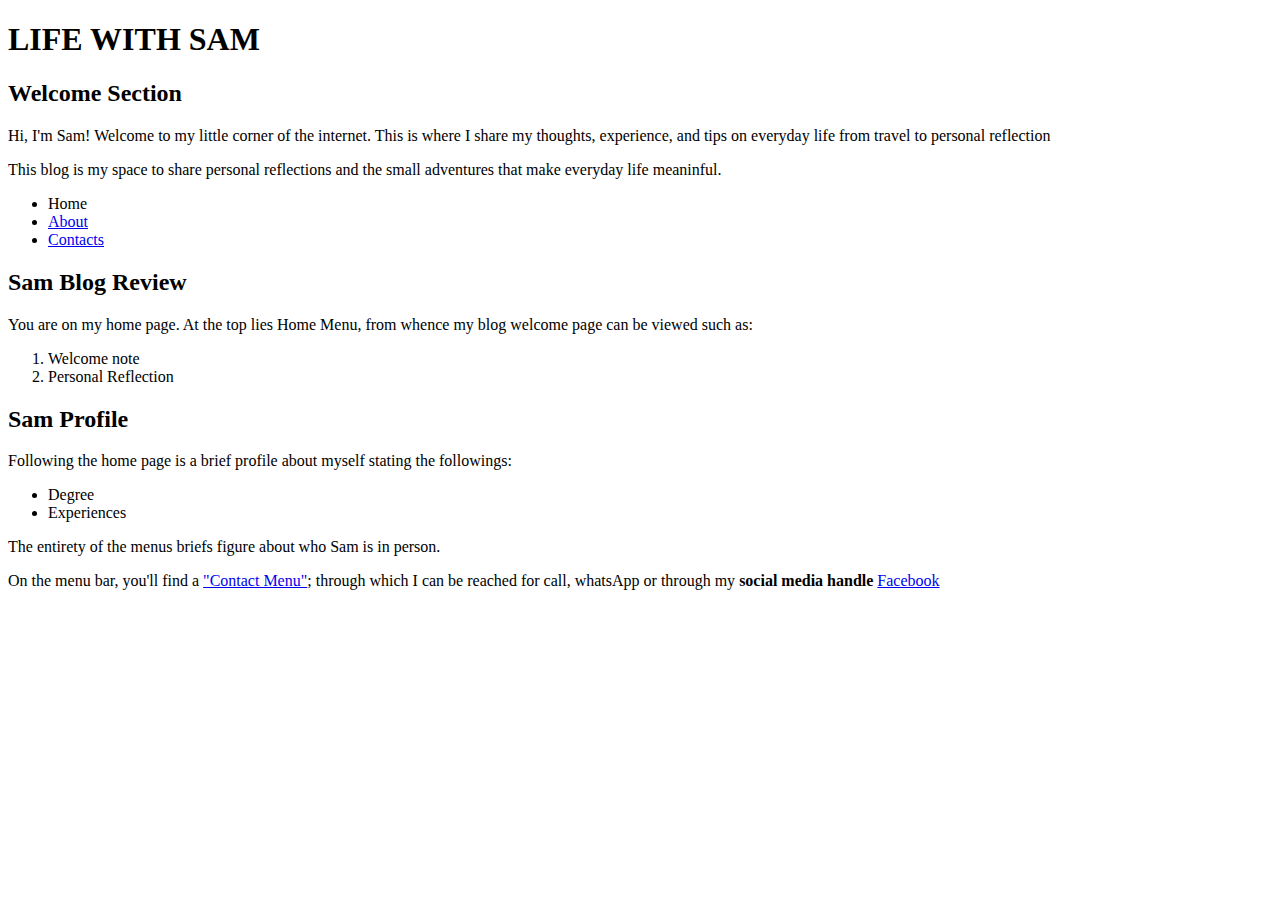
<file: Blog/index.html>
<!DOCTYPE html>
<html lang="en">
<head>
    <meta charset="UTF-8">
    <meta name="viewport" content="width=device-width, initial-scale=1.0">
    <title>sam blog</title>
</head>
<body>
    <header>
        <h1>LIFE WITH SAM</h1>

        <h2>Welcome Section</h2>
        <p>Hi, I'm Sam! Welcome to my little corner of the internet. This is where I share my thoughts, experience, and tips on everyday life from travel to personal reflection
        </p>

        <p>This blog is my space to share personal reflections and the small adventures that make everyday life meaninful.</p>
    </header>


    <nav class="menus"></nav>
        <ul>
          <li class="menu">Home</li>
          <li class="menu"><a href="./about.html">About</a></li>
          <li class="menu"><a href="./contacts.html">Contacts</a></li>
        </ul>
      </nav>

    <article>
            <h2>Sam Blog Review</h2>
            <p>
              You are on my home page. At the top lies Home Menu, from
              whence my blog welcome page can be viewed such as:

              <section>
                <ol>
                <li>Welcome note</li>
                <li>Personal Reflection</li>
                </ol>
              </section>

            <section>
                <h2>Sam Profile</h2>
              <p>Following the home page is a brief profile about myself stating the followings:
                
                <ul>
                    <li>Degree</li>
                    <li>Experiences</li>
                </ul>
              The entirety of the menus briefs figure about who Sam is in person.
            </p>
            <p>
              On the menu bar, you'll find a <a href="./contacts.html">"Contact Menu"</a>; through which I can be reached for call, whatsApp or through my <strong>social media handle</strong> <a href="https://web.facebook.com/samuelmobolaji.agbale">Facebook</a>
            </p>
            
    </article>

</body>
</html>
</file>
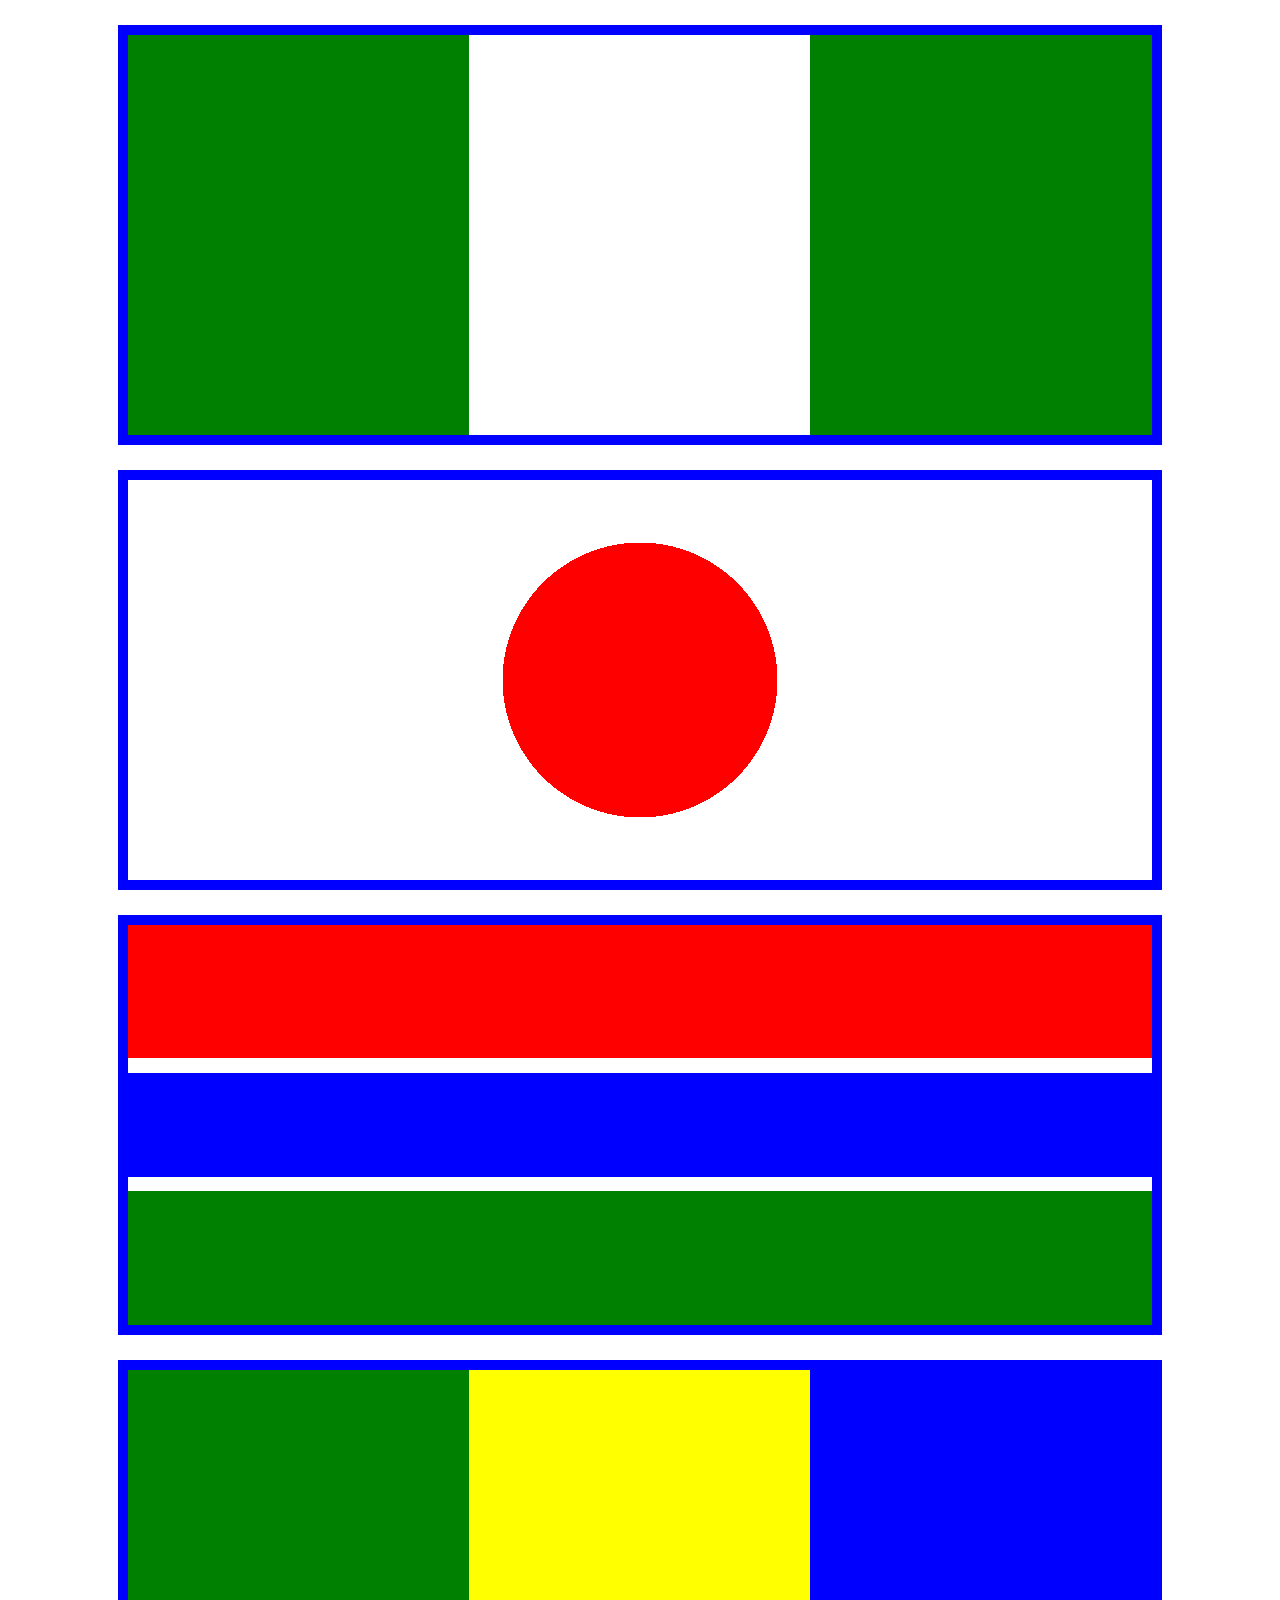
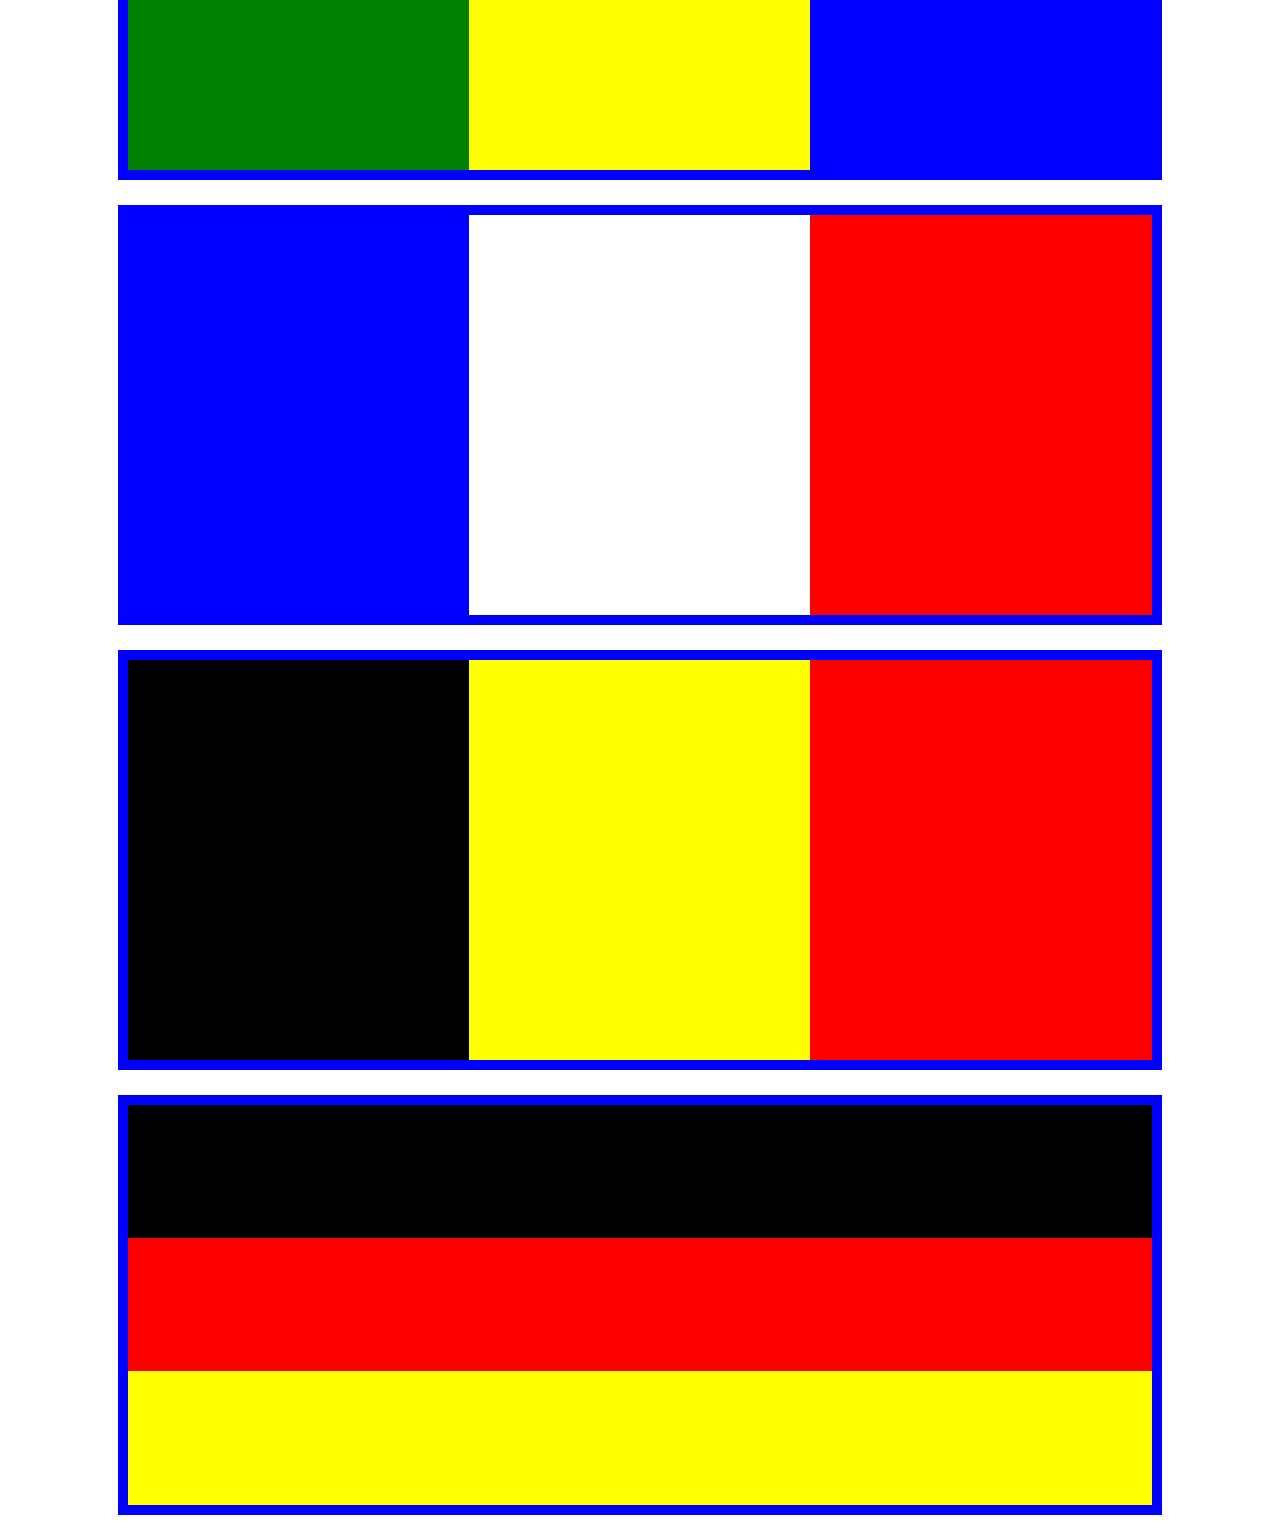
<file: countries/index.html>
<!DOCTYPE html>
<html lang="en">
<head>
    <meta charset="UTF-8">
    <meta name="viewport" content="width=device-width, initial-scale=1.0">
    <title>countries flag</title>
    <link rel="stylesheet" href="./count.css">
    <link rel="shortcut icon" href="./favicon.ico" type="image/x-icon">
</head>
<body>
    <section></section>
    <section></section>
    <section></section>
    <section></section>
    <section></section>
    <section></section>
    <section></section>
</body>
</html>
</file>
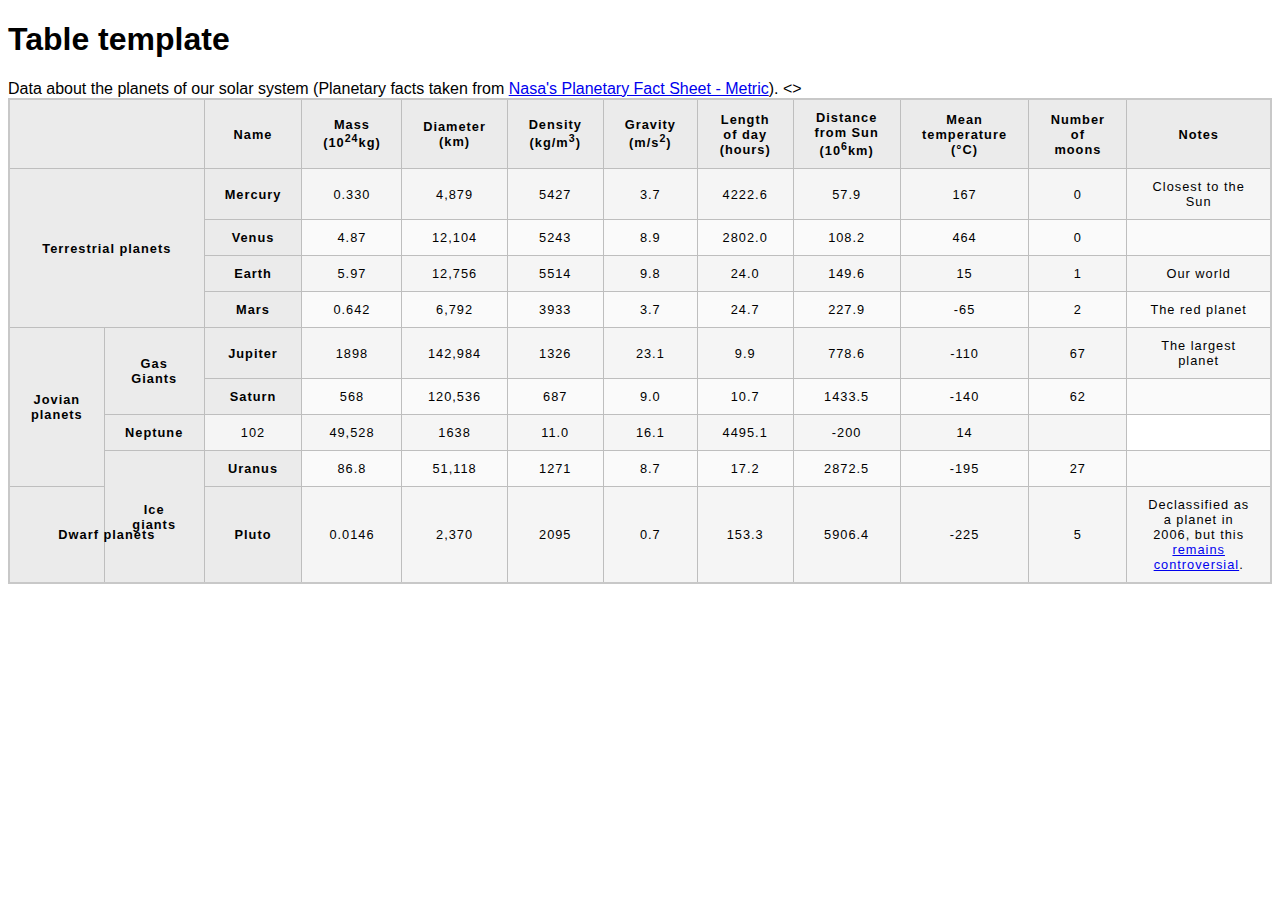
<file: tables/index.html>
<!DOCTYPE html>
<html lang="en-US">
  <head>
    <meta charset="utf-8">
    <meta name="viewport" content="width=device-width">
    <title>Table template</title>
    <link href="./table.css" rel="stylesheet" type="text/css">
  </head>
  <body>
    <h1>Table template</h1>
    <caption>Data about the planets of our solar system (Planetary facts taken from <a href="http://nssdc.gsfc.nasa.gov/planetary/factsheet/">Nasa's Planetary Fact Sheet - Metric</a>).</caption>
    
    <table>
      <thead>
        <tr>
          <th colspan="2"></th>
          <th>Name</th>
          <th>Mass (10<sup>24</sup>kg)</th>
          <th>Diameter (km)</th>
          <th>Density (kg/m<sup>3</sup>)</th>
          <th>Gravity (m/s<sup>2</sup>)</th>
          <th>Length of day (hours)</th>
          <th>Distance from Sun (10<sup>6</sup>km)</th>
          <th>Mean temperature (°C)</th>
          <th>Number of moons</th>
          <th>Notes</th>
        </tr>
      </thead>

      <>
        <tr class="row-first">
          <th colspan="2" rowspan="4">Terrestrial planets</th>
          <th class="planet1" scope="row">Mercury</th>
          <td>0.330</td>
          <td>4,879</td>
          <td>5427</td>
          <td>3.7</td>
          <td>4222.6</td>
          <td>57.9</td>
          <td>167</td>
          <td>0</td>
          <td>Closest to the Sun</td>
        </tr>
          <th class="planet1" scope="row">Venus</th>
          <td>4.87</td>
          <td>12,104</td>
          <td>5243</td>
          <td>8.9</td>
          <td>2802.0</td>
          <td>108.2</td>
          <td>464</td>
          <td>0</td>
          <td></td>
        </tr>
          <th class="planet1" scope="row">Earth</th>
          <td>5.97</td>
          <td>12,756</td>
          <td>5514</td>
          <td>9.8</td>
          <td>24.0</td>
          <td>149.6</td>
          <td>15</td>
          <td>1</td>
          <td>Our world</td>
        </tr>
          <th class="planet1" scope="row">Mars</th>
          <td>0.642</td>
          <td>6,792</td>
          <td>3933</td>
          <td>3.7</td>
          <td>24.7</td>
          <td>227.9</td>
          <td>-65</td>
          <td>2</td>
          <td>The red planet</td>
        </tr>
    
        <tr class="row-second">
          <th rowspan="4">Jovian planets</th>
          <th rowspan="2">Gas Giants</th>
          <th class="planet2" scope="row">Jupiter</th>
          <td>1898</td>
          <td>142,984</td>
          <td>1326</td>
          <td>23.1</td>
          <td>9.9</td>
          <td>778.6</td>
          <td>-110</td>
          <td>67</td>
          <td>The largest planet</td>
        </tr>

         <tr> 
          <th class="planet2" scope="row">Saturn</th>
          <td>568</td>
          <td>120,536</td>
          <td>687</td>
          <td>9.0</td>
          <td>10.7</td>
          <td>1433.5</td>
          <td>-140</td>
          <td>62</td>
          <td></td>
        </tr>

      <tr>
          <th class="planet2" scope="row">Neptune</th>
          <td>102</td>
          <td>49,528</td>
          <td>1638</td>
          <td>11.0</td>
          <td>16.1</td>
          <td>4495.1</td>
          <td>-200</td>
          <td>14</td>
          <td></td>
        </tr>

        <tr>
          <th rowspan="2">Ice giants</th>
          <th class="planet2" scope="row">Uranus</th>
          <td>86.8</td>
          <td>51,118</td>
          <td>1271</td>
          <td>8.7</td>
          <td>17.2</td>
          <td>2872.5</td>
          <td>-195</td>
          <td>27</td>
          <td></td>
        </tr>

      
        <tr class="row-three">
          <th colspan="2">Dwarf planets</th>
          <th class="planet3" scope="row">Pluto</th>
          <td>0.0146</td>
          <td>2,370</td>
          <td>2095</td>
          <td>0.7</td>
          <td>153.3</td>
          <td>5906.4</td>
          <td>-225</td>
          <td>5</td>
          <td>Declassified as a planet in 2006, but this <a href="http://www.usatoday.com/story/tech/2014/10/02/pluto-planet-solar-system/16578959/">remains controversial</a>.</td>
        </tr>
        </tbody>
    </table>
</body>
</html>
</file>
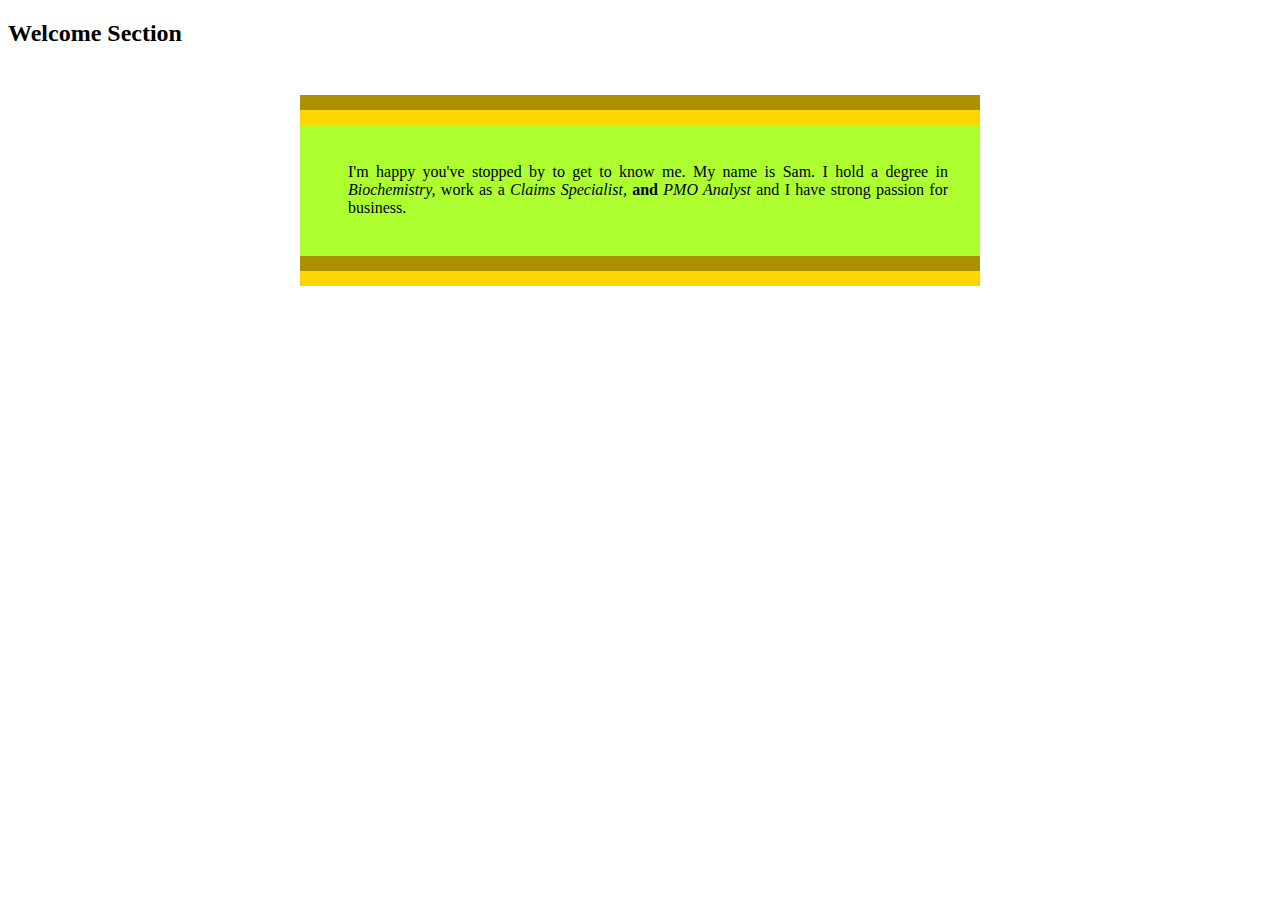
<file: Blog/about.html>
<!DOCTYPE html>
<html lang="en">
<head>
    <meta charset="UTF-8">
    <meta name="viewport" content="width=device-width, initial-scale=1.0">
    <title>about</title>
    <style>
        p{
        max-width: 600px;
        max-height: 300px;
        background-color: greenyellow;
        text-align: justify;
        padding-inline: 3rem;
        padding-block: 2.4rem;
        padding-inline-end: 2rem;
        margin-block: 3rem;
        margin-inline: auto;
        border-block: 30px groove gold;

    </style>
</head>
<body>
    
    <h2>Welcome Section</h2>
    <p>I'm happy you've stopped by to get to know me. My name is Sam. I hold a degree in <em>Biochemistry,</em> work as a <em>Claims Specialist,</em> <strong>and</strong> <em>PMO Analyst</em> and I have strong passion for business.
        </p>
</body>
</html>
</file>
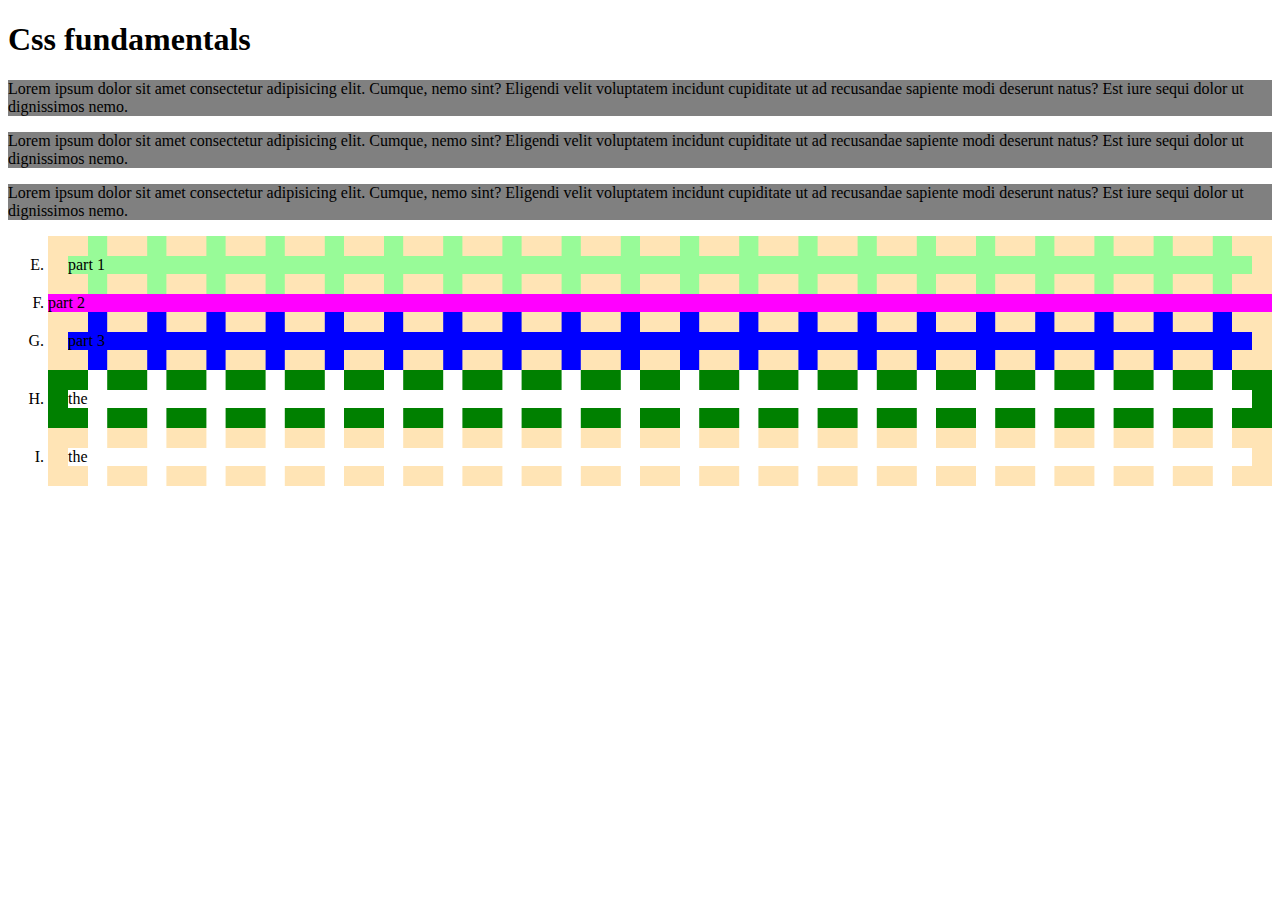
<file: Blog/cascading.html>
<!DOCTYPE html>
<html lang="en">
<head>
    <meta charset="UTF-8">
    <meta name="viewport" content="width=device-width, initial-scale=1.0">
    <title>css fundamentals</title>
    <!-- <link rel="stylesheet" href="./class1.css"> -->
    <link rel="stylesheet" href="./class2.css">
</head>
<body>
    <h1>Css fundamentals</h1>
    <p>Lorem ipsum dolor sit amet consectetur adipisicing elit. Cumque, nemo sint? Eligendi velit voluptatem incidunt cupiditate ut ad 
        recusandae sapiente modi deserunt natus? Est iure sequi dolor ut dignissimos nemo.</p>
    <div>
    <p>Lorem ipsum dolor sit amet consectetur adipisicing elit. Cumque, nemo sint? Eligendi velit voluptatem incidunt cupiditate ut ad 
        recusandae sapiente modi deserunt natus? Est iure sequi dolor ut dignissimos nemo.</p>
    </div>
    <p>Lorem ipsum dolor sit amet consectetur adipisicing elit. Cumque, nemo sint? Eligendi velit voluptatem incidunt cupiditate ut ad 
        recusandae sapiente modi deserunt natus? Est iure sequi dolor ut dignissimos nemo.</p>

        <ol type="A" start="5">
            <li class="one">part 1</li>
            <li class="two">part 2</li>
            <li class="one two">part 3</li>
            <li>the</li>
            <li>the</li>
        </ol>
    
</body>
</html>
</file>
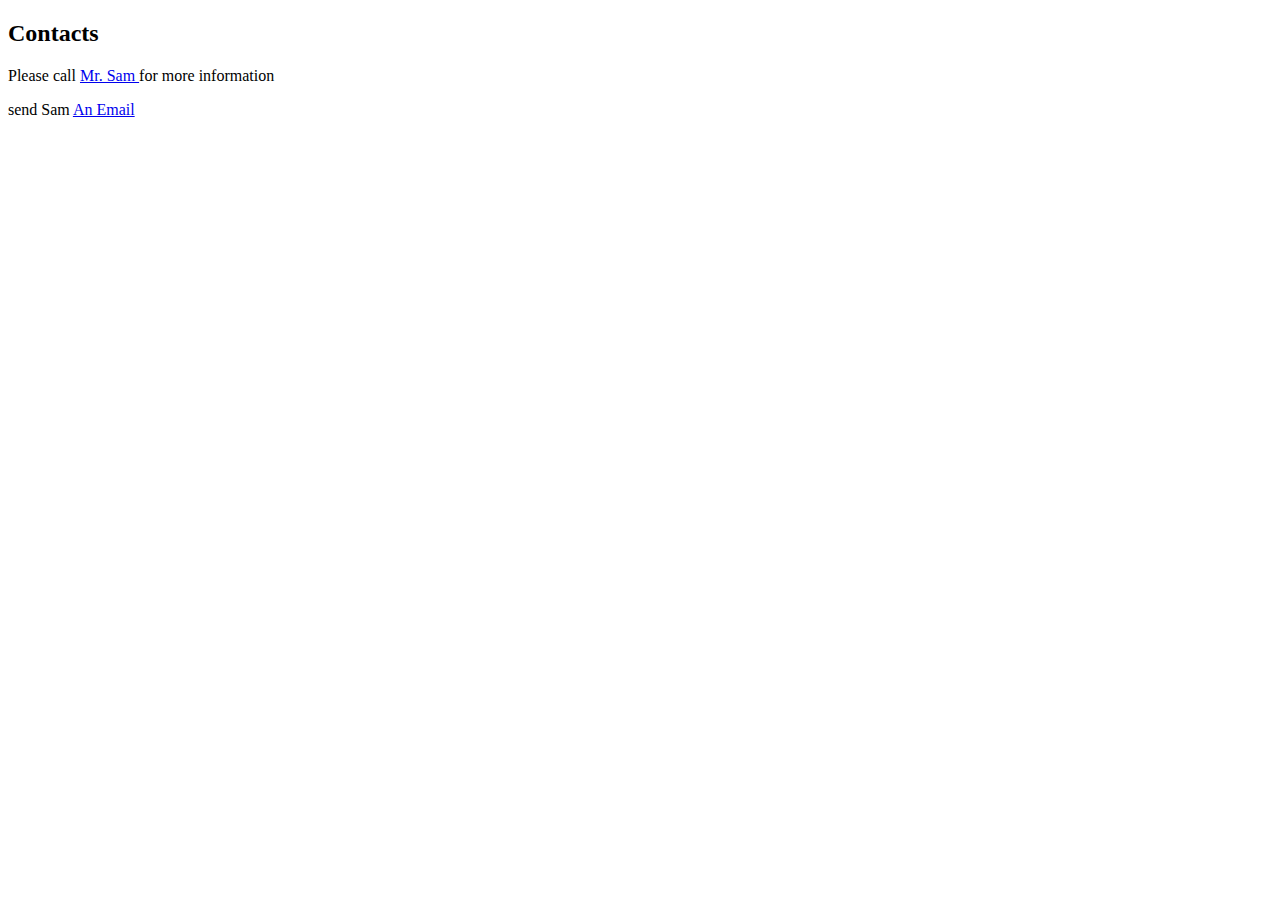
<file: Blog/contacts.html>
<!DOCTYPE html>
<html lang="en">
<head>
    <meta charset="UTF-8">
    <meta name="viewport" content="width=device-width, initial-scale=1.0">
    <title>contacts</title>
</head>
<body>
    <h2>Contacts</h2>
    <p>Please call <a href="tel:+2347039291448" title="call sam for more information">Mr. Sam
    </a>for more information</p>

    <p>send Sam <a href="mailto:sammobolaji607@gmail.com">An Email</a></p>

</body>
</html>
</file>
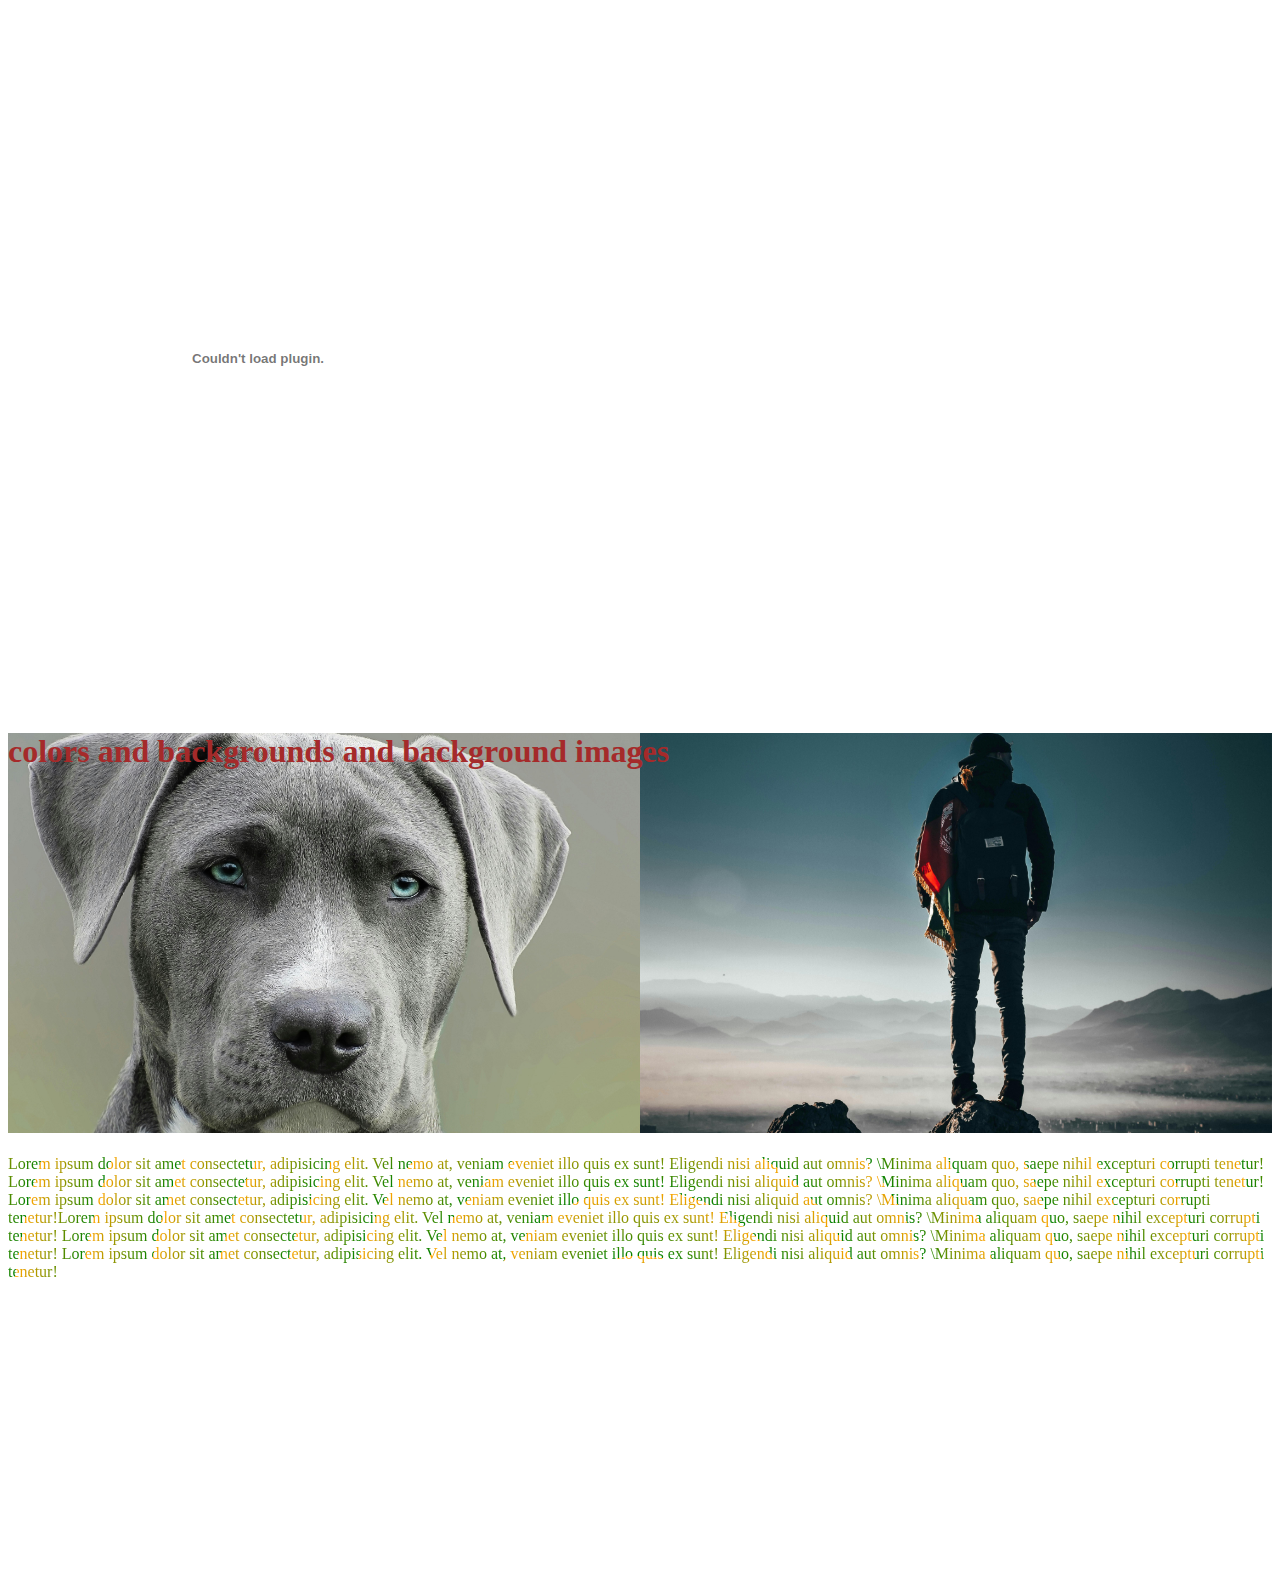
<file: Blog/index10.html>
<!DOCTYPE html>
<html lang="en">
<head>
    <meta charset="UTF-8">
    <meta name="viewport" content="width=device-width, initial-scale=1.0">
    <title>colors and background</title>
    <style>
        h1{
            height: 400px;
            color:brown;
            background-color: orangered;
            background-image: linear-gradient(90deg, red, green);

            background-image: linear-gradient(90deg, blue 30%, green 30%, green 70%, red 70%);

            background-image: url(./dog.jpg), url(./darkman.jpg);
            background-size: 50%;
            background-position: left, right;
            background-repeat: no-repeat;

        }

        p{
            height: 400px;
            color: transparent;

            background-image: linear-gradient(90deg, blue 30%, green 30%, green 70%, red 70%);

            background-image: radial-gradient(circle,green 33%, orange 33%, orange 67%, green 67%);

            background-image: repeating-radial-gradient(circle, green 25%, orange 35%);

            background-clip: text;

        }

      
    </style>
</head>
<body>
    <object data="./rodri.pdf" type="application/pdf" width="500" height="700"></object>


    <h1>colors and backgrounds and background images</h1>

    <p>Lorem ipsum dolor sit amet consectetur, adipisicing elit. Vel nemo at, 
        veniam eveniet illo quis ex sunt! Eligendi nisi aliquid aut omnis? 
        \Minima aliquam quo, saepe nihil excepturi corrupti tenetur!
        Lorem ipsum dolor sit amet consectetur, adipisicing elit. Vel nemo at, 
        veniam eveniet illo quis ex sunt! Eligendi nisi aliquid aut omnis? 
        \Minima aliquam quo, saepe nihil excepturi corrupti tenetur!
        Lorem ipsum dolor sit amet consectetur, adipisicing elit. Vel nemo at, 
        veniam eveniet illo quis ex sunt! Eligendi nisi aliquid aut omnis? 
        \Minima aliquam quo, saepe nihil excepturi corrupti tenetur!Lorem ipsum dolor sit amet consectetur, adipisicing elit. Vel nemo at, 
        veniam eveniet illo quis ex sunt! Eligendi nisi aliquid aut omnis? 
        \Minima aliquam quo, saepe nihil excepturi corrupti tenetur!
        Lorem ipsum dolor sit amet consectetur, adipisicing elit. Vel nemo at, 
        veniam eveniet illo quis ex sunt! Eligendi nisi aliquid aut omnis? 
        \Minima aliquam quo, saepe nihil excepturi corrupti tenetur!
        Lorem ipsum dolor sit amet consectetur, adipisicing elit. Vel nemo at, 
        veniam eveniet illo quis ex sunt! Eligendi nisi aliquid aut omnis? 
        \Minima aliquam quo, saepe nihil excepturi corrupti tenetur!</p>
    
</body>
</html>
</file>
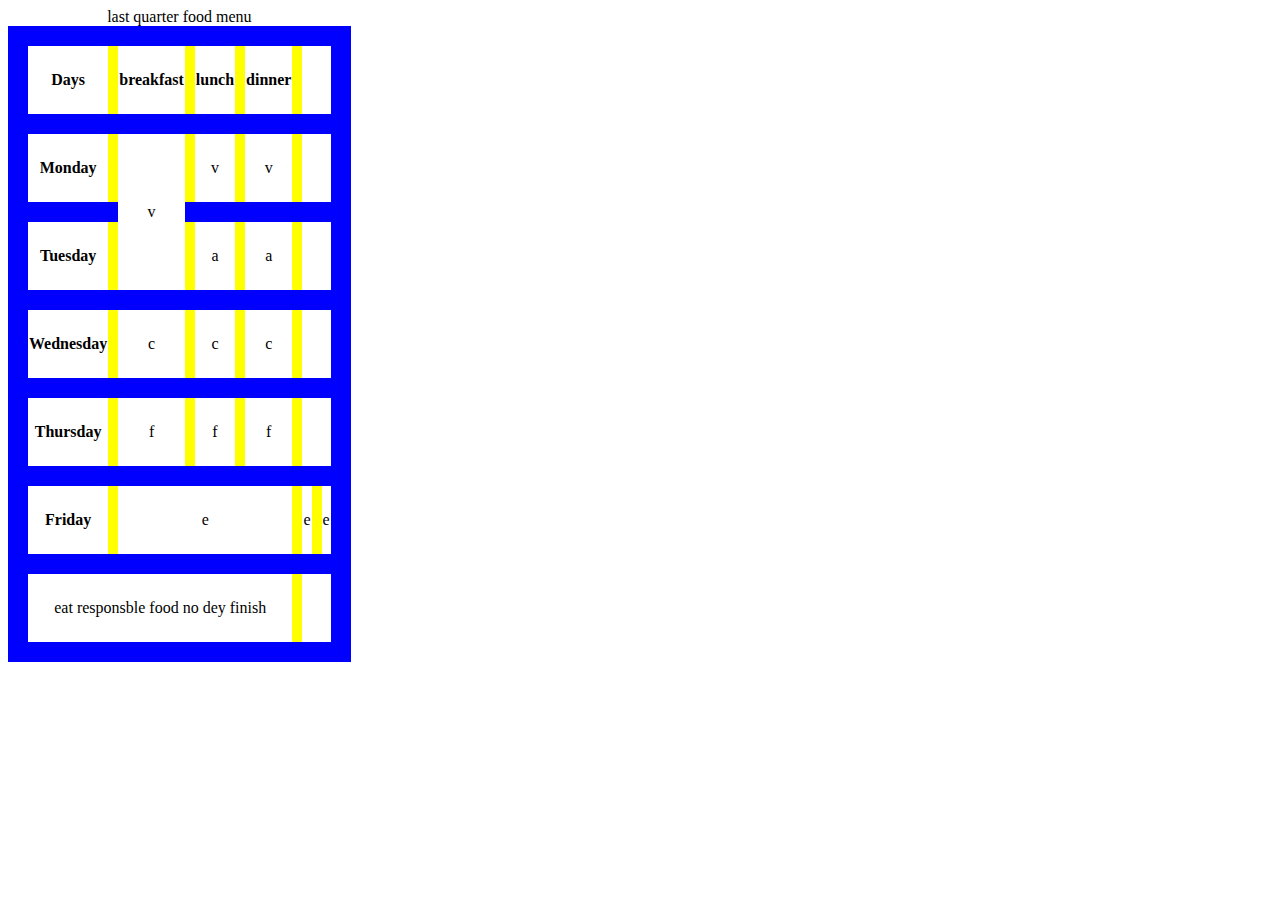
<file: Blog/menu.html>
<!DOCTYPE html>
<html lang="en">
<head>
    <style>
        table{
            border-collapse: collapse;
        }
        table tr{
            border: 20px solid blue;
        }
        table th, table td{
            text-align: center;
            border-inline: 10px solid yellow;
            padding-block: 25px;
        }
    </style>
    <meta charset="UTF-8">
    <meta name="viewport" content="width=device-width, initial-scale=1.0">
    <title>last quarter food menu</title>
</head>
<body>
    <table>
        <caption>last quarter food menu</caption>
        <thead>
            <tr>
                <th scope="col scope=">Days</th>
                <th scope="col scope">breakfast</th>
                <th scope="col scope">lunch</th>
                <th scope="col scope">dinner</th>
            </tr>
        </thead>
        <tbody>
            <tr>
                <th>Monday</th>
                <td rowspan="2">v</td>
                <td>v</td>
                <td>v</td>
            </tr>
            <tr>
                <th scope="row">Tuesday</th>
                <!-- <td>a</td> -->
                <td>a</td scope="row">
                <td>a</td>
            </tr>
            <tr>
                <th scope="row">Wednesday</th>
                <td>c</td>
                <td>c</td>
                <td>c</td>
            </tr>
            <tr>
                <th scope="row">Thursday</th>
                <td>f</td>
                <td>f</td>
                <td>f</td>
            </tr>
            <tr>
                <th scope="row">Friday</th>
                <td colspan="3">e</td>
                <td>e</td>
                <td>e</td>
            </tr>
        </tbody>
        <tfoot>
            <tr>
                <td colspan="4">eat responsble food no dey finish</td>
            </tr>
        </tfoot>
    </table>
    
</body>
</html>
</file>
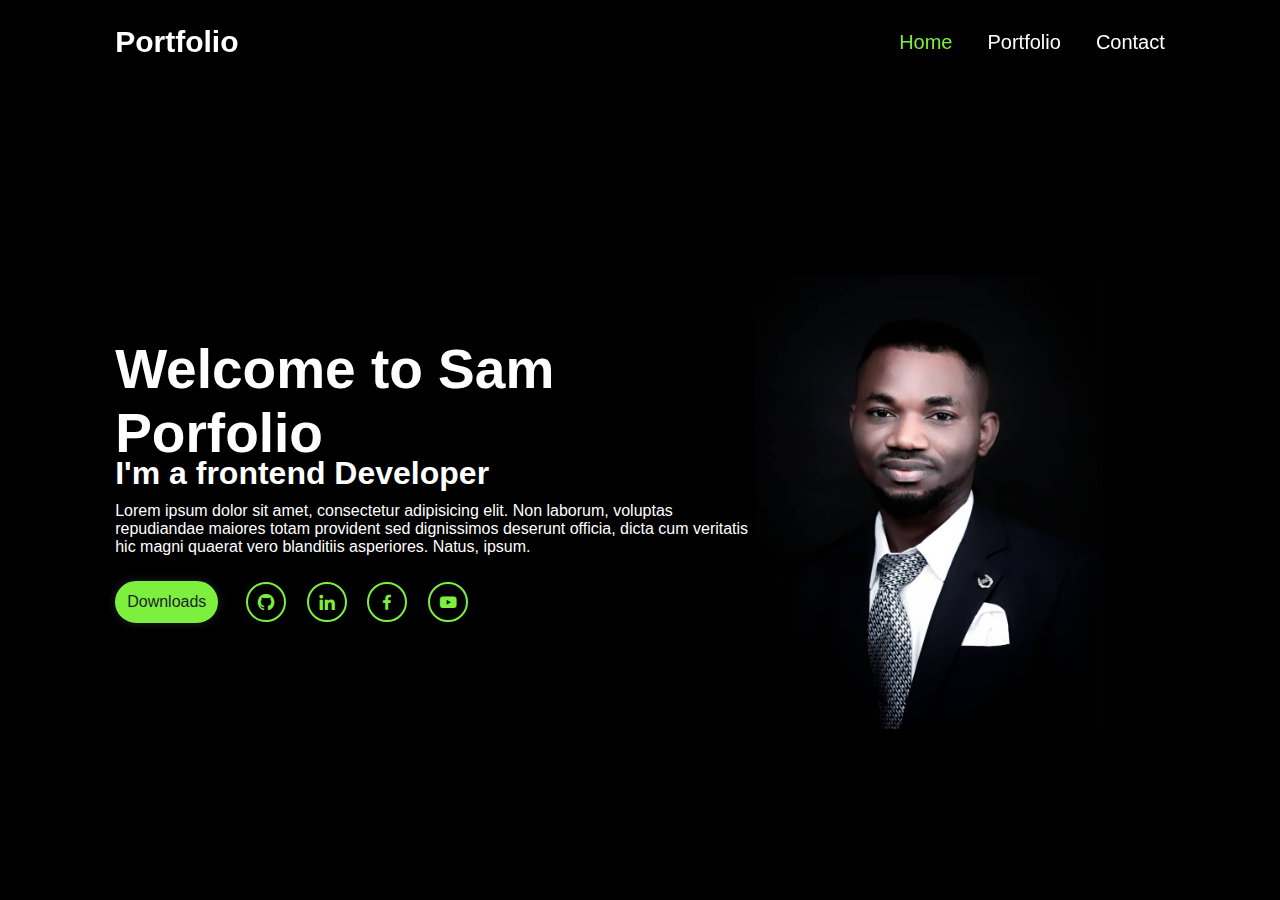
<file: tables/samweb.html>
<!DOCTYPE html>
<html lang="en">
<head>
    <meta charset="UTF-8">
    <meta name="viewport" content="width=device-width, initial-scale=1.0">
    <title>Sam Personal Portfolio website</title>
    <link href='https://unpkg.com/boxicons@2.1.4/css/boxicons.min.css' rel='stylesheet'>
    <link rel="stylesheet" href="./samweb.css">
</head>
<body>
    <nav class="navbar">
        <a href="#" class="logo">Portfolio</a>

        <ul>
            <li class="active"><a href="#">Home</a></li>
            <li><a href="#">Portfolio</a></li>
            <li><a href="#">Contact</a></li>

        </ul>
    </nav>

    <section class="home">
        <div class="home-info">
            <h1>Welcome to Sam Porfolio</h1>
            <h2>I'm a frontend Developer</h2>
            <p>Lorem ipsum dolor sit amet, consectetur adipisicing elit. Non laborum, voluptas repudiandae 
                maiores totam provident sed dignissimos deserunt officia, dicta cum veritatis hic magni 
                quaerat vero blanditiis asperiores. Natus, ipsum.</p>
            <div class="btn-sci">
                <a href="#" class="btn">Downloads</a>
                <div class="sci">
                    <a href="#"><i class='bx bxl-github'></i></a>
                    <a href="#"><i class='bx bxl-linkedin'></i></a>
                    <a href="#"><i class='bx bxl-facebook' ></i></a>
                    <a href="#"><i class='bx bxl-youtube' ></i></a>

                </div>
            </div>

        </div>

        <div class="home-img">
        <div class="img-box">
        <div class="img-item">
        <img src="./sam pic.jpg" alt="">
        </div>
        </div>
        </div>
    </section>
</body>
</html>
</file>
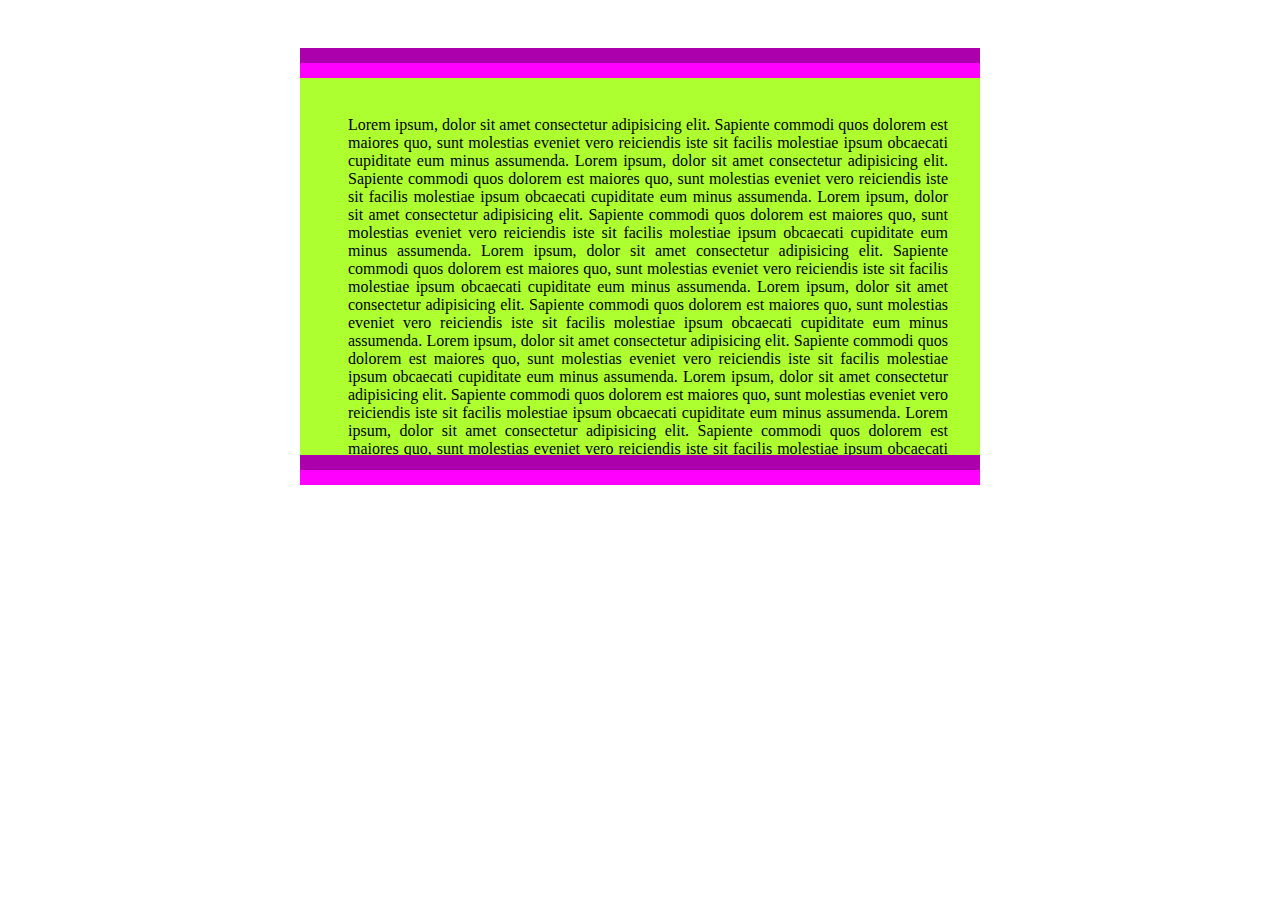
<file: tables/color/box.html>
<!DOCTYPE html>
<html lang="en">
<head>
    <meta charset="UTF-8">
    <meta name="viewport" content="width=device-width, initial-scale=1.0">
    <title>box model</title>
    <style>

      p{
        max-width: 600px;
        max-height: 300px;
        background-color: greenyellow;
        overflow: auto;
        text-align: justify;
        padding: 2rem;
        padding-inline: 3rem;
        padding-block: 2.4rem;
        padding-inline-end: 2rem;
        margin-block: 3rem;
        margin-inline: auto;
        border-block: 30px groove fuchsia;
        border-inline: 30px;
        border-inline-end: 30px;

      }  
    </style>
</head>
<body>
    <main>
        <p>Lorem ipsum, dolor sit amet consectetur adipisicing elit. Sapiente commodi quos dolorem est maiores quo, 
            sunt molestias eveniet vero reiciendis iste sit facilis molestiae ipsum obcaecati cupiditate eum minus 
            assumenda.
            Lorem ipsum, dolor sit amet consectetur adipisicing elit. Sapiente commodi quos dolorem est maiores quo, 
            sunt molestias eveniet vero reiciendis iste sit facilis molestiae ipsum obcaecati cupiditate eum minus 
            assumenda.
            Lorem ipsum, dolor sit amet consectetur adipisicing elit. Sapiente commodi quos dolorem est maiores quo, 
            sunt molestias eveniet vero reiciendis iste sit facilis molestiae ipsum obcaecati cupiditate eum minus 
            assumenda.
            Lorem ipsum, dolor sit amet consectetur adipisicing elit. Sapiente commodi quos dolorem est maiores quo, 
            sunt molestias eveniet vero reiciendis iste sit facilis molestiae ipsum obcaecati cupiditate eum minus 
            assumenda.
            Lorem ipsum, dolor sit amet consectetur adipisicing elit. Sapiente commodi quos dolorem est maiores quo, 
            sunt molestias eveniet vero reiciendis iste sit facilis molestiae ipsum obcaecati cupiditate eum minus 
            assumenda.
            Lorem ipsum, dolor sit amet consectetur adipisicing elit. Sapiente commodi quos dolorem est maiores quo, 
            sunt molestias eveniet vero reiciendis iste sit facilis molestiae ipsum obcaecati cupiditate eum minus 
            assumenda.
            Lorem ipsum, dolor sit amet consectetur adipisicing elit. Sapiente commodi quos dolorem est maiores quo, 
            sunt molestias eveniet vero reiciendis iste sit facilis molestiae ipsum obcaecati cupiditate eum minus 
            assumenda.
            Lorem ipsum, dolor sit amet consectetur adipisicing elit. Sapiente commodi quos dolorem est maiores quo, 
            sunt molestias eveniet vero reiciendis iste sit facilis molestiae ipsum obcaecati cupiditate eum minus 
            assumenda.
            Lorem ipsum, dolor sit amet consectetur adipisicing elit. Sapiente commodi quos dolorem est maiores quo, 
            sunt molestias eveniet vero reiciendis iste sit facilis molestiae ipsum obcaecati cupiditate eum minus 
            assumenda.
            Lorem ipsum, dolor sit amet consectetur adipisicing elit. Sapiente commodi quos dolorem est maiores quo, 
            sunt molestias eveniet vero reiciendis iste sit facilis molestiae ipsum obcaecati cupiditate eum minus 
            assumenda.</p>
    </main>
</body>
</html>
</file>
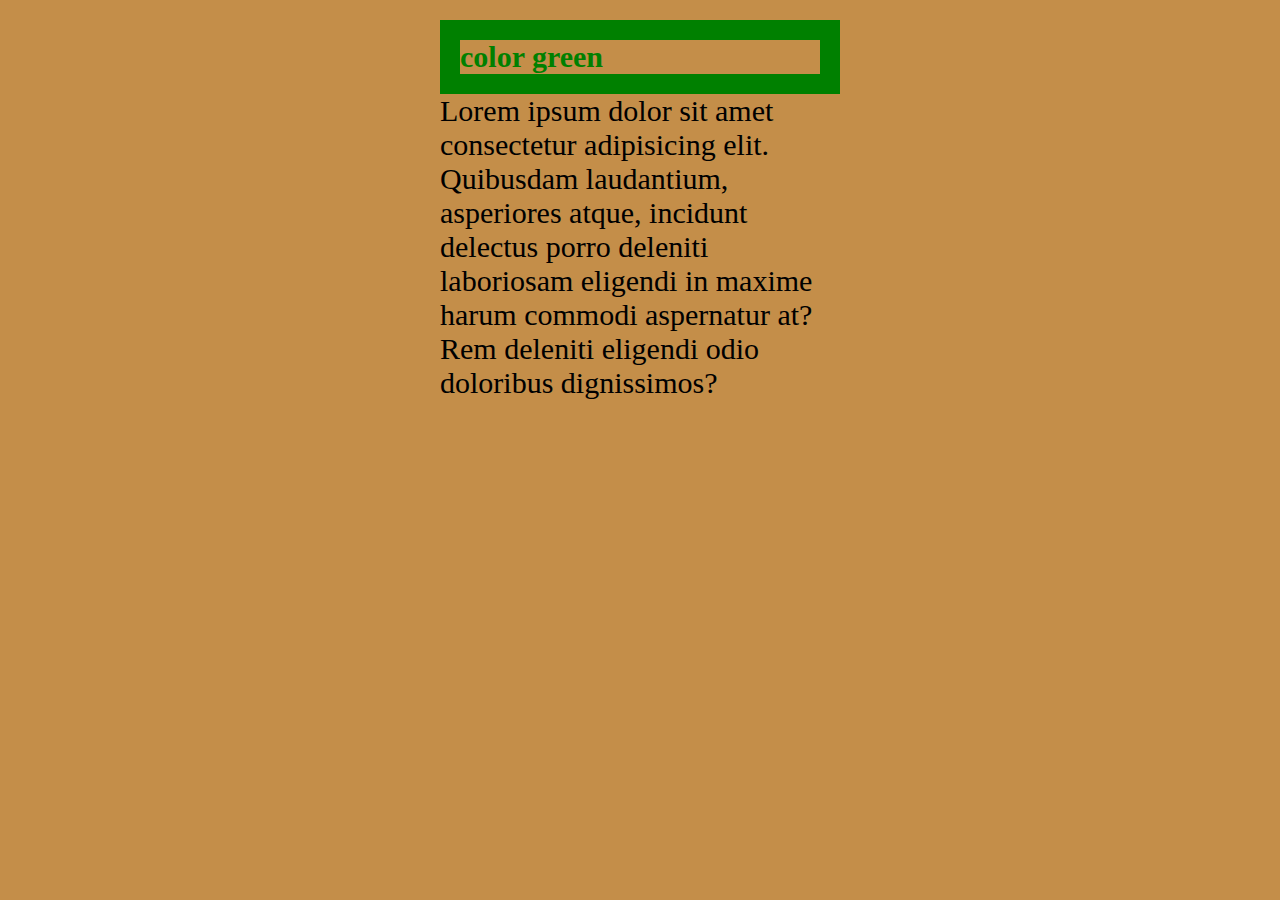
<file: tables/color/measure.html>
<!DOCTYPE html>
<html lang="en">
<head>
    <meta charset="UTF-8">
    <meta name="viewport" content="width=device-width, initial-scale=1.0">
    <title>measurement</title>
    <style>
        @import url();
        *{
            margin: 0;
            padding: 0;
            text-decoration: none;

        }

        html{
            font-size: 50px;
            background-color: rgb(196, 142, 73);
        }

        main{
            width: 400px;
            margin: 20px auto;
            font-size: 20px;
            color: green;
        }

        h2{
            border: 20px solid;
        }
        p{
            font-size: .5rem;
            font-size: 1.5em;
            color: initial;
        }
    </style>
</head>
<body>
    <main>
        <h2>color green</h2>
        <p>Lorem ipsum dolor sit amet consectetur adipisicing elit. Quibusdam laudantium, asperiores atque, incidunt delectus porro deleniti laboriosam eligendi 
            in maxime harum commodi aspernatur at? Rem deleniti eligendi odio doloribus dignissimos?</p>
    </main>
    
</body>
</html>
</file>
<file: countries/count.css>
*{
    margin: 0;
}

section{
    width: 80%;
    height: 400px;
    margin: 25px auto;
    border: 10px solid blue;
}
section:first-of-type{
    background-image: linear-gradient(90deg, green 33.3%, white 33.3%, white 66.6%, green 66.6%);
}
section:nth-of-type(2){
    background-image: radial-gradient(circle, red 25%, white 25%);
}
section:nth-of-type(3){
    background-image: linear-gradient(-180deg, red 33.3%, white 33.3%, white 37%, blue 37%, blue 62.9%, white 62.9%, white 66.6%, green 66.6%);
}
section:nth-of-type(4){
    background-image: linear-gradient(90deg, green 33.3%, yellow 33.3%, yellow 66.6%, blue 66.6%);
}
section:nth-of-type(5){
    background-image: linear-gradient(90deg, blue 33.3%, white 33.3%, white 66.6%, red 66.6%);
}
section:nth-of-type(6){
    background-image: linear-gradient(90deg, black 33.3%, yellow 33.3%, yellow 66.6%, red 66.6%);
}
section:last-of-type{
    background-image: linear-gradient(-180deg, black 33.3%, red 33.3%, red 66.6%, yellow 66.6%);
}
</file>
<file: tables/table.css>
html {
  font-family: sans-serif;
}

table {
  border-collapse: collapse;
  border: 2px solid rgb(200,200,200);
  letter-spacing: 1px;
  font-size: 0.8rem;
}

td, th {
  border: 1px solid rgb(190,190,190);
  padding: 10px 20px;
}

th {
  background-color: rgb(235,235,235);
}

td {
  text-align: center;
}

tr:nth-child(even) td {
  background-color: rgb(250,250,250);
}

tr:nth-child(odd) td {
  background-color: rgb(245,245,245);
}

caption {
  padding: 10px;
}
</file>
<file: Blog/class1.css>
/* SELECTOR */
/* element: chikd, aibling, adjacent sibling, all siblings, direct, pseudo-element */
/* class: pseudo-class */
/* id */

/* Child element: direct- all element is 001 */
body > h1{
    /* color: green;
    color: violet; */
}

/* element: 001 */
h1{
    /* color: red; */
}

/* all children selector */
body p{
    color: violet;
}

/* direct child(ren) selector */
body > div > p{
    color: blue;
}

/* all sibling selector */
h1 ~ p{
    color: orange;
}
p ~ p{
    color: orange;
}

/* adjacent sibling selector */
h1 + p{
    color: cyan;
}
p + p + p{
    color: purple;
}

/* any element selector */
*{
    /* border: 2px solid red; */
    font-weight: normal;
    margin: 0;
    text-decoration: none;
    padding: 0;
    color: inherit;
}

/* pseudo element */
p::selector{
    color: black;
}

h2::first-letter, h1::first-letter{
    color: brown;
    color: rgb(174, 45, 97);
    
}
</file>
<file: Blog/class2.css>
/* class selector */
.one{
    background-color: aqua;
}

.two{
    background-color: fuchsia;
}

p{
    background-color: gray;
}

p.one{
    background-color: orange;
}

ol li.one{
    background-color: palegreen;
}

.one.two{
    background-color: blue;
}

/* pseudo class */
li:first-of-type, li:last-of-type{
    border: 20px solid crimson;
}

li:nth-of-type(2n+1){
    border: 20px dashed moccasin
}

li:nth-of-type(2n+4){
    border: 20px dashed green
}
</file>
<file: tables/samweb.css>
@import url('https://fonts.googleapis.com/css2?family=Poppins:wght@300;400;500;600;700;800;900&display=swap');

*{
    margin: 0;
    padding: 0;
    box-sizing: border-box;
    font-family: Arial, Helvetica, sans-serif;
}

body{
    background: black;
}

a {
    color: #fff;
    text-decoration: none;
}

.navbar{
    position: fixed;
    left: 0;
    top: 0;
    width: 100%;
    padding: 25px 9%;
    display: flex;
    justify-content: space-between;
    align-items: center;
    z-index: 100;
}

.navbar .logo {
    font-size: 30px;
    font-weight: 700;

}
.navbar ul {
    display: flex;
}

.navbar ul li {
    list-style: none;
    margin-left: 35px;
}

.navbar ul li {
    list-style: none;
    margin-left: 35px;
}

.navbar ul li a {
    font-size: 20px;
    font-weight: 500;
    transition: .5s;
}

.navbar ul li:hover a,
.navbar ul li.active a {
    color: #7cf03d;
}

.home {
    display: flex;
    align-items: center;
    height: 100vh;
    padding: 60px 9% 0;
    color: #fff;
}

.home-info h1 {
    font-size: 55px;
}

.home-info h2 {
    font-size: 32px;
    margin-top: -10px;
}

.home-info p {
    font-size: 16px;
    margin: 10px 0 25px;
}

.home-info .btn-sci {
    display: flex;
    align-items: center;
}

.btn {
    display: inline-block;
    padding: 10px 10px;
    background: #7cf03d;
    border: 2px solid #7cf03d;
    border-radius: 40px;
    box-shadow: 0 0 10px;
    font-size: 16px;
    color: #1f242d;
    font-weight: 500;
    transition: .5s;
}

.btn:hover {
    background: transparent;
    color: #7cf03d;
    box-shadow: none;
}

.home-info .btn-sci .sci {
    margin-left: 20px;
}

.home-info .btn-sci .sci a{
    display: inline-flex;
    padding: 8px;
    border: 2px solid #7cf03d;
    border-radius: 50%;
    font-size: 20px;
    color: #7cf03d;
    margin: 0 8px;
}

.home-info .btn-sci .sci a:hover {
    background: #7cf03d;
    color: #000;
    box-shadow: 0 0 10px #7cf03d;
    transition: .5s;
    box-shadow: 0 0 10px;
}

.home-img .img-box {
    width: 32vw;
    height: 32vw;
    
}

.home-img .img-box .img-item {
    position: relative;
    width: 100%;
    height: 100%;
}

.home-img .img-box .img-item img {
    position: absolute;
    display: block;
    width: 85%;
}
</file>
